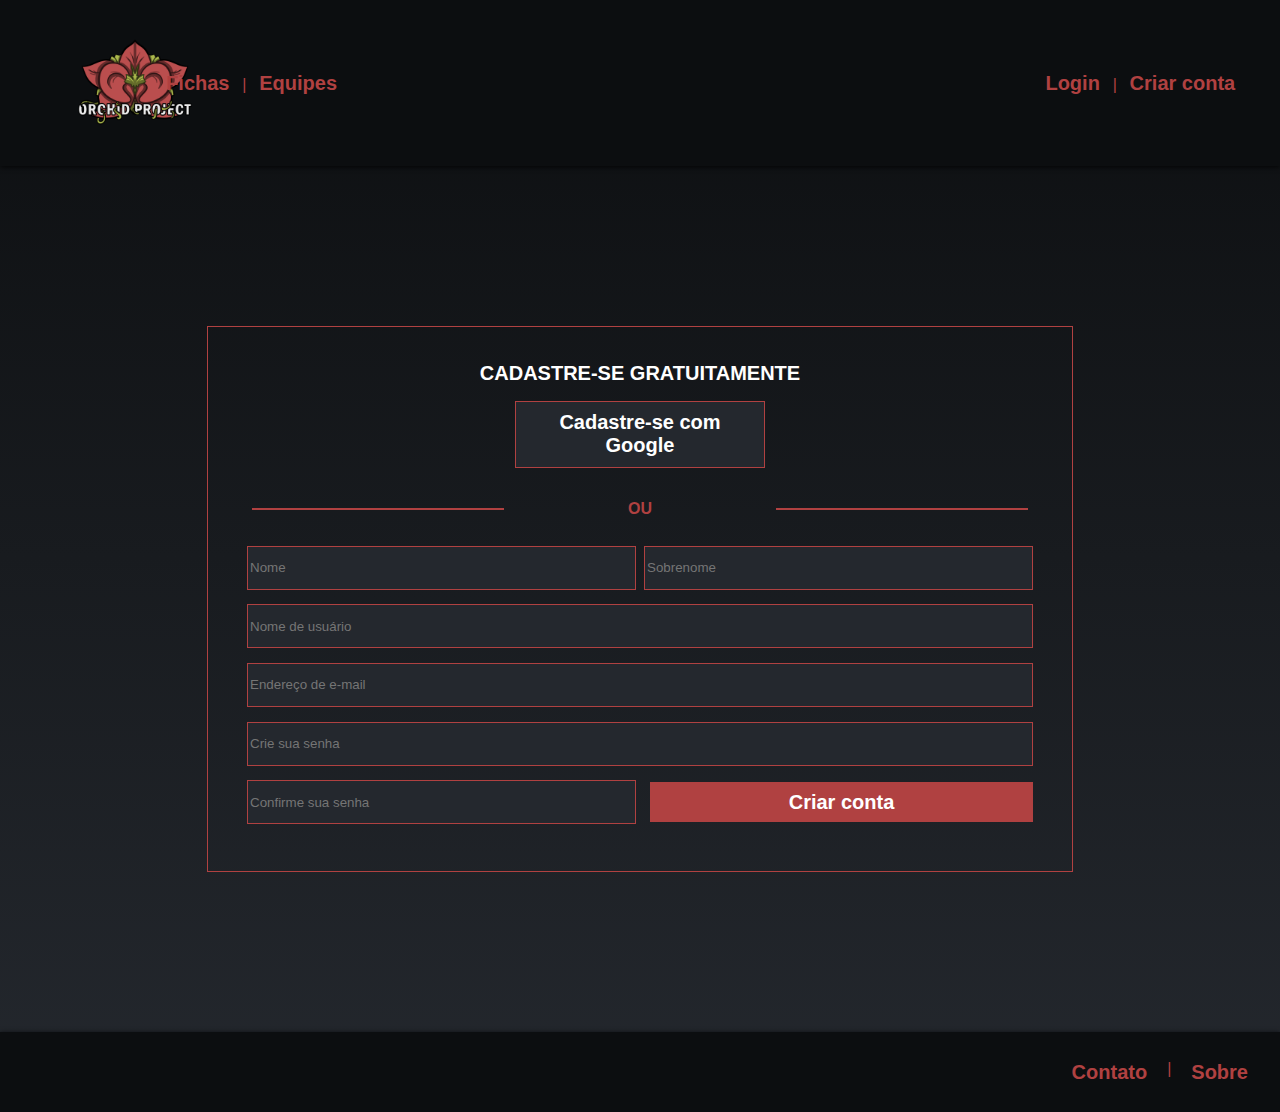
<file: cadastro.html>
<!DOCTYPE html>
<html lang="en">
<head>
    <meta charset="UTF-8">
    <meta http-equiv="X-UA-Compatible" content="IE=edge">
    <meta name="viewport" content="width=device-width, initial-scale=1.0">
    <title>Login</title>
    <link rel="stylesheet" href="stylelogin.css">
</head>
<body>

    <!DOCTYPE html>
<html lang="en">
<head>
    <meta charset="UTF-8">
    <meta http-equiv="X-UA-Compatible" content="IE=edge">
    <meta name="viewport" content="width=device-width, initial-scale=1.0">
    <link rel="stylesheet" href="stylecadastro.css">

    <title>Cadastro</title>

</head>
<body>

    <header class="top-header">
        <nav class="main-nav">
            <ul>
                <section class="logo">
                    <li><a href="home.html"><img src="/images/logo orchid.png" alt=""
                        /></a></li>
                </section>
                <section class="main-left">

                    <li><a href="#">Fichas</a><linha>|</linha><a href="equipe.html">Equipes</a></li>
                </section>
                <section class="main-right">
                    <li><a href="login.html">Login</a><linha>|</linha><a class="createacc" href="cadastro.html">Criar conta</a></li>
                </section>
            </ul>
        </nav>
    </header>

    <form action="">

    <!-- TÍTULO -->
        <section class="showcase-1">
            <div class="top-box top-box-a">
                <h1>CADASTRE-SE GRATUITAMENTE</h1>
            </div>

            <div class="top-box top-box-b">
                <button class="google-btn">Cadastre-se com Google</button>
            </div>
        </section>
    <!-- FIM DO TÍTULO -->

    <!-- LINHA -->
        <section class="showcase-2">
            <div class="top-box top-box-a">
                <hr color="#B04141">
            </div>

            <div class="top-box top-box-b">
                <p>OU</p>
            </div>

            <div class="top-box top-box-c">
                <hr color="#B04141">
            </div>
        </section>
    <!-- FIM DA LINHA -->

    <!-- INPUTS -->
        <section class="showcase-3">
            <div class="top-box top-box-a">
                <input type="text" placeholder="Nome" name="nome" class="input-register">
            </div>

            <div class="top-box top-box-b">
                <input type="text" placeholder="Sobrenome" name="sobrenome" class="input-register">
            </div>
        </section>

        <section class="showcase-4">
            <div class="top-box top-box-a">
                <input type="text" placeholder="Nome de usuário" name="username" class="input-register">
            </div>
        </section>

        <section class="showcase-5">
            <div class="top-box top-box-a">
                <input type="text" placeholder="Endereço de e-mail" name="email" class="input-register">
            </div>
        </section>

        <section class="showcase-6">
            <div class="top-box top-box-a">
                <input type="text" placeholder="Crie sua senha" name="senha-1" class="input-register">
            </div>
        </section>

        <section class="showcase-7">
            <div class="top-box top-box-a">
                <input type="text" placeholder="Confirme sua senha" name="senha-1" class="input-register">
            </div>

            <div class="top-box top-box-b">
                <button class="create-acc-btn">Criar conta</button>
            </div>
        </section>
        
    <!-- FIM DOS INPUTS -->

    </form>
    
    <footer>
        <ul>
            <li><a href="contato.html">Contato</a></li>
            <li><linha>|</linha></li>
            <li><a href="sobrenos.html">Sobre</a></li>
        </ul>
    </footer>
    
</body>
</html>
    
</body>
</html>
</file>
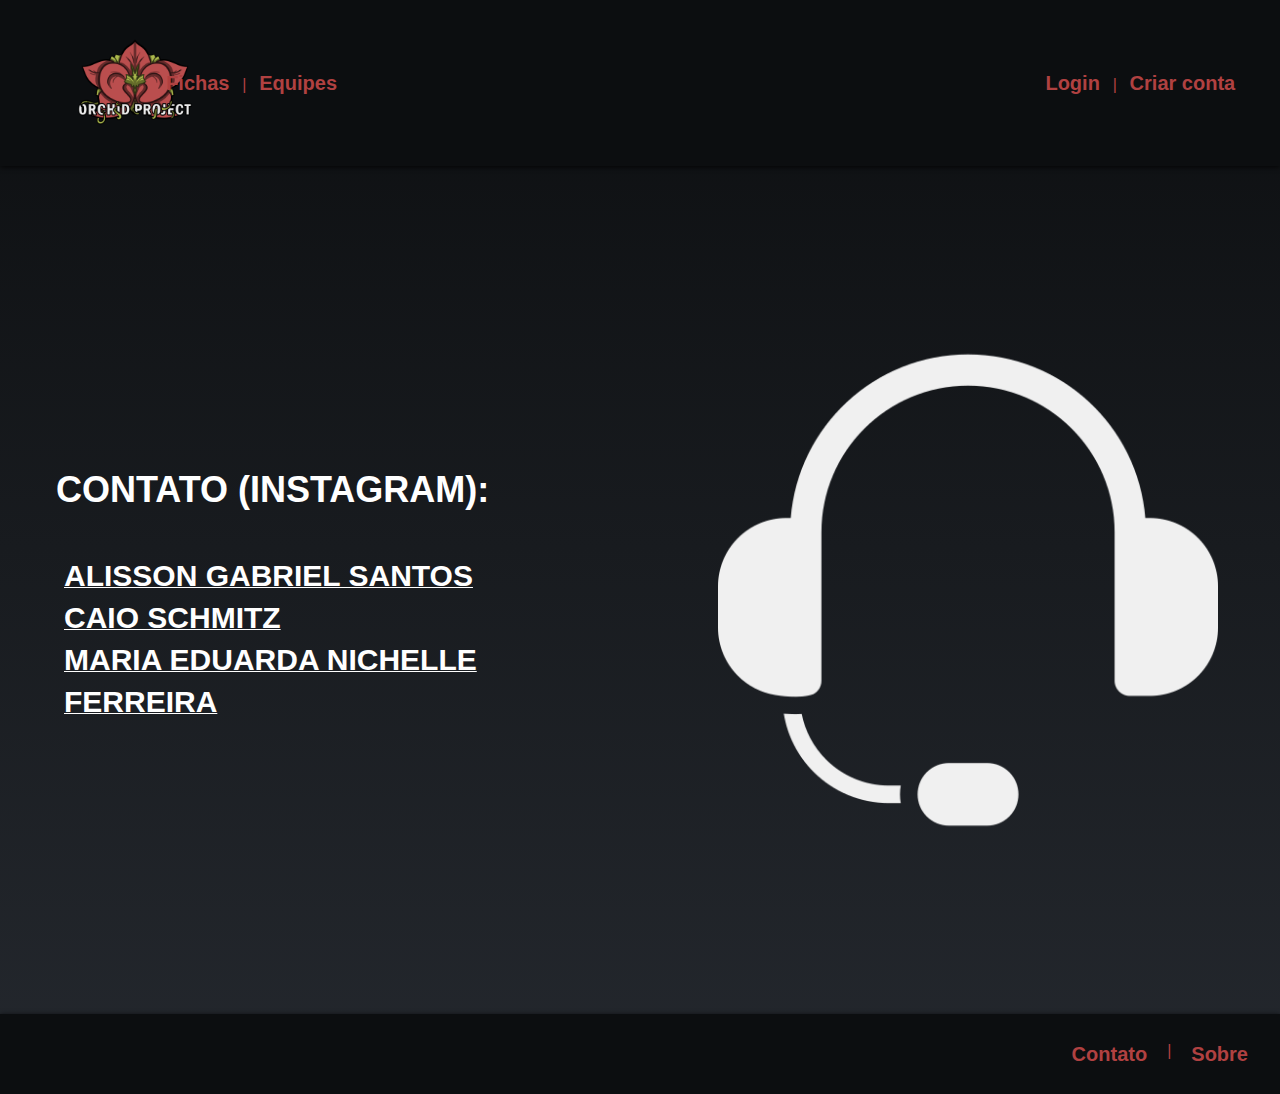
<file: contato.html>
<!DOCTYPE html>
<html lang="en">
<head>
    <meta charset="UTF-8">
    <meta http-equiv="X-UA-Compatible" content="IE=edge">
    <meta name="viewport" content="width=device-width, initial-scale=1.0">
    <title>Contato</title>
    <link rel="stylesheet" href="stylecontato.css">
</head>
<body>

    <header class="top-header">
        <nav class="main-nav">
            <ul>
                <section class="logo">
                    <li><a href="home.html"><img src="/images/logo orchid.png" alt=""
                        /></a></li>
                </section>
                <section class="main-left">

                    <li><a href="#">Fichas</a><linha>|</linha><a href="equipe.html">Equipes</a></li>
                </section>
                <section class="main-right">
                    <li><a href="login.html">Login</a><linha>|</linha><a class="createacc" href="cadastro.html">Criar conta</a></li>
                </section>
            </ul>
        </nav>
    </header>

    <section class="sobrenos">
        <div class="element top-box-a">
            <h1>CONTATO (INSTAGRAM):</h1>
            <ul class="contact-list">
                <li><a href="https://www.instagram.com/aliso_gab/">ALISSON GABRIEL SANTOS</a></li>
                <li><a href="https://www.instagram.com/caio_mitz/">CAIO SCHMITZ</a></li>
                <li><a href="https://www.instagram.com/maria.nichelle/">MARIA EDUARDA NICHELLE FERREIRA</a></li>
            </ul>
        </div>

        <div class="element top-box-b">
            <img style="filter: invert(100%) sepia(0%) saturate(7488%) hue-rotate(143deg) brightness(100%) contrast(88%);" class="contato-image" src="/images/support.png" alt="">
        </div>
    </section>

    <footer>
        <ul>
            <li><a href="contato.html">Contato</a></li>
            <li><linha>|</linha></li>
            <li><a href="sobrenos.html">Sobre</a></li>
        </ul>
    </footer>

    
</body>
</html>
</file>
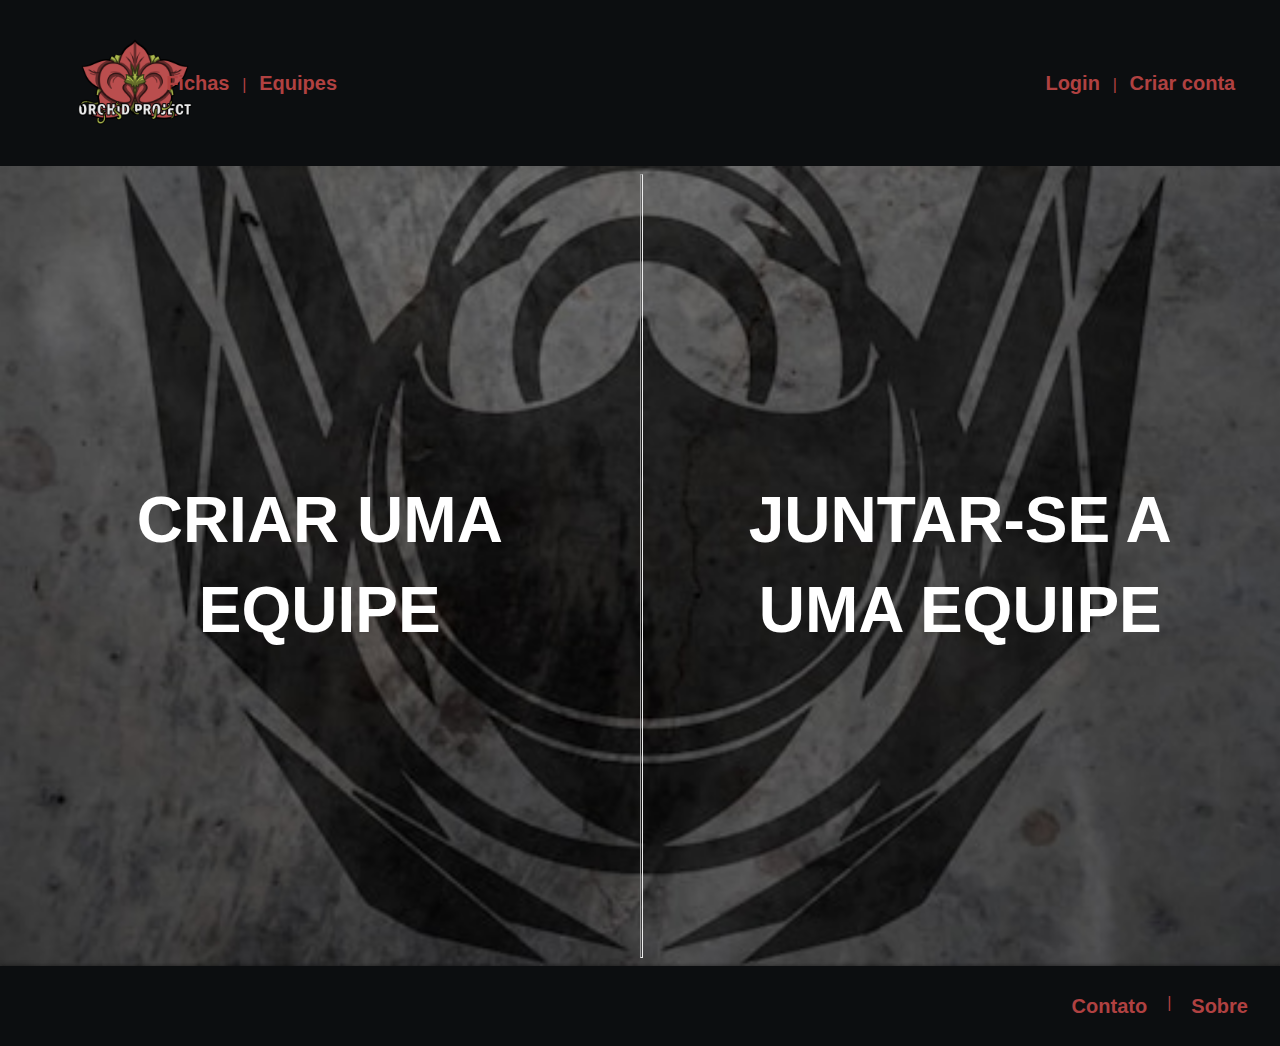
<file: equipe.html>
<!DOCTYPE html>
<html lang="en">
<head>
    <meta charset="UTF-8">
    <meta http-equiv="X-UA-Compatible" content="IE=edge">
    <meta name="viewport" content="width=device-width, initial-scale=1.0">
    <link rel="stylesheet" href="styleequipe.css">
    <title>EQUIPES</title>
</head>
<body>

    <header class="top-header">
        <nav class="main-nav">
            <ul>
                <section class="logo">
                    <li><a href="home.html"><img src="/images/logo orchid.png" alt=""
                        /></a></li>
                </section>
                <section class="main-left">

                    <li><a href="#">Fichas</a><linha>|</linha><a href="equipe.html">Equipes</a></li>
                </section>
                <section class="main-right">
                    <li><a href="login.html">Login</a><linha>|</linha><a class="createacc" href="cadastro.html">Criar conta</a></li>
                </section>
            </ul>
        </nav>
    </header>

    <section class="info">
        <div class="bgordem">
            <div class="top-box top-box-a">
                <a href="#">CRIAR UMA EQUIPE</a>
            </div>
            <hr class="top-box linecut">
            <div class="top-box top-box-b">
                <a href="#">JUNTAR-SE A UMA EQUIPE</a>
             </div>
        </div>
   </section>








    <footer>
        <ul>
            <li><a href="contato.html">Contato</a></li>
            <li><linha>|</linha></li>
            <li><a href="sobrenos.html">Sobre</a></li>
        </ul>
    </footer>
    
</body>
</html>
</file>
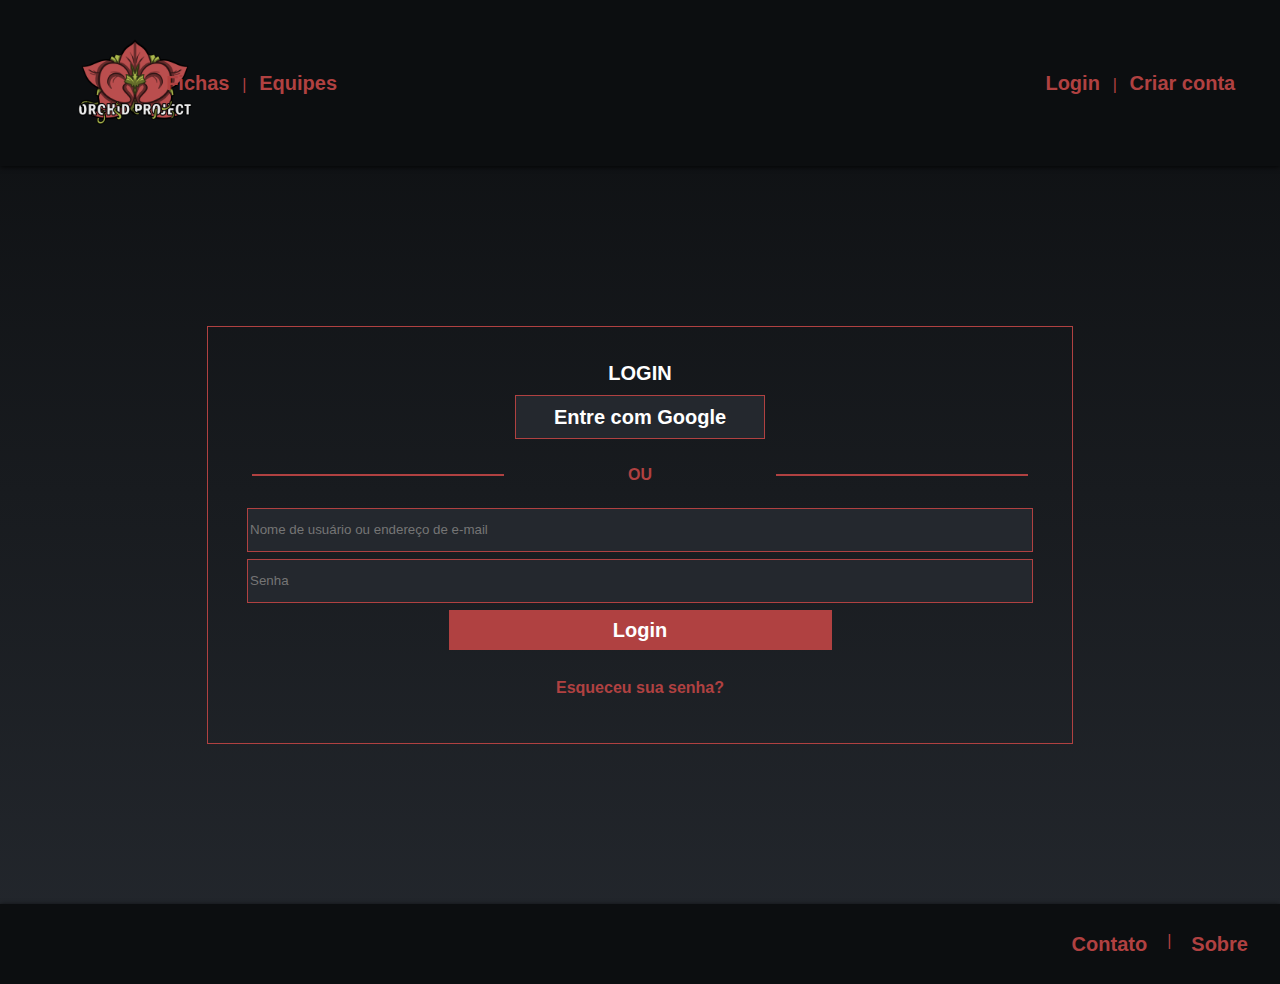
<file: login.html>
<!DOCTYPE html>
<html lang="en">
<head>
    <meta charset="UTF-8">
    <meta http-equiv="X-UA-Compatible" content="IE=edge">
    <meta name="viewport" content="width=device-width, initial-scale=1.0">
    <link rel="stylesheet" href="stylelogin.css">

    <title>Login</title>

</head>
<body>

    <header class="top-header">
        <nav class="main-nav">
            <ul>
                <section class="logo">
                    <li><a href="home.html"><img src="/images/logo orchid.png" alt=""
                        /></a></li>
                </section>
                <section class="main-left">

                    <li><a href="#">Fichas</a><linha>|</linha><a href="equipe.html">Equipes</a></li>
                </section>
                <section class="main-right">
                    <li><a href="login.html">Login</a><linha>|</linha><a class="createacc" href="cadastro.html">Criar conta</a></li>
                </section>
            </ul>
        </nav>
    </header>

    <form action="">

    <!-- TÍTULO -->
        <section class="showcase-1">
            <div class="top-box top-box-a">
                <h1>LOGIN</h1>
            </div>

            <div class="top-box top-box-b">
                <button class="google-btn">Entre com Google</button>
            </div>
        </section>
    <!-- FIM DO TÍTULO -->

    <!-- LINHA -->
        <section class="showcase-2">
            <div class="top-box top-box-a">
                <hr color="#B04141">
            </div>

            <div class="top-box top-box-b">
                <p>OU</p>
            </div>

            <div class="top-box top-box-c">
                <hr color="#B04141">
            </div>
        </section>
    <!-- FIM DA LINHA -->

    <!-- INPUTS -->

        <section class="showcase-4">
            <div class="top-box top-box-a">
                <input type="text" placeholder="Nome de usuário ou endereço de e-mail" name="username" class="input-register">
            </div>
        </section>

        <section class="showcase-5">
            <div class="top-box top-box-a">
                <input type="text" placeholder="Senha" name="email" class="input-register">
            </div>
        </section>

        <section class="showcase-7">

            <div class="top-box top-box-b">
                <button class="create-acc-btn">Login</button>
            </div>
        </section>

        <section class="showcase-extra">
            <div class="top-box-a">
                <a href="#" class="forgot-pass">Esqueceu sua senha?</a>
            </div>
        </section>
        
    <!-- FIM DOS INPUTS -->

    </form>
    
    <footer>
        <ul>
            <li><a href="contato.html">Contato</a></li>
            <li><linha>|</linha></li>
            <li><a href="sobrenos.html">Sobre</a></li>
        </ul>
    </footer>
    
</body>
</html>
</file>
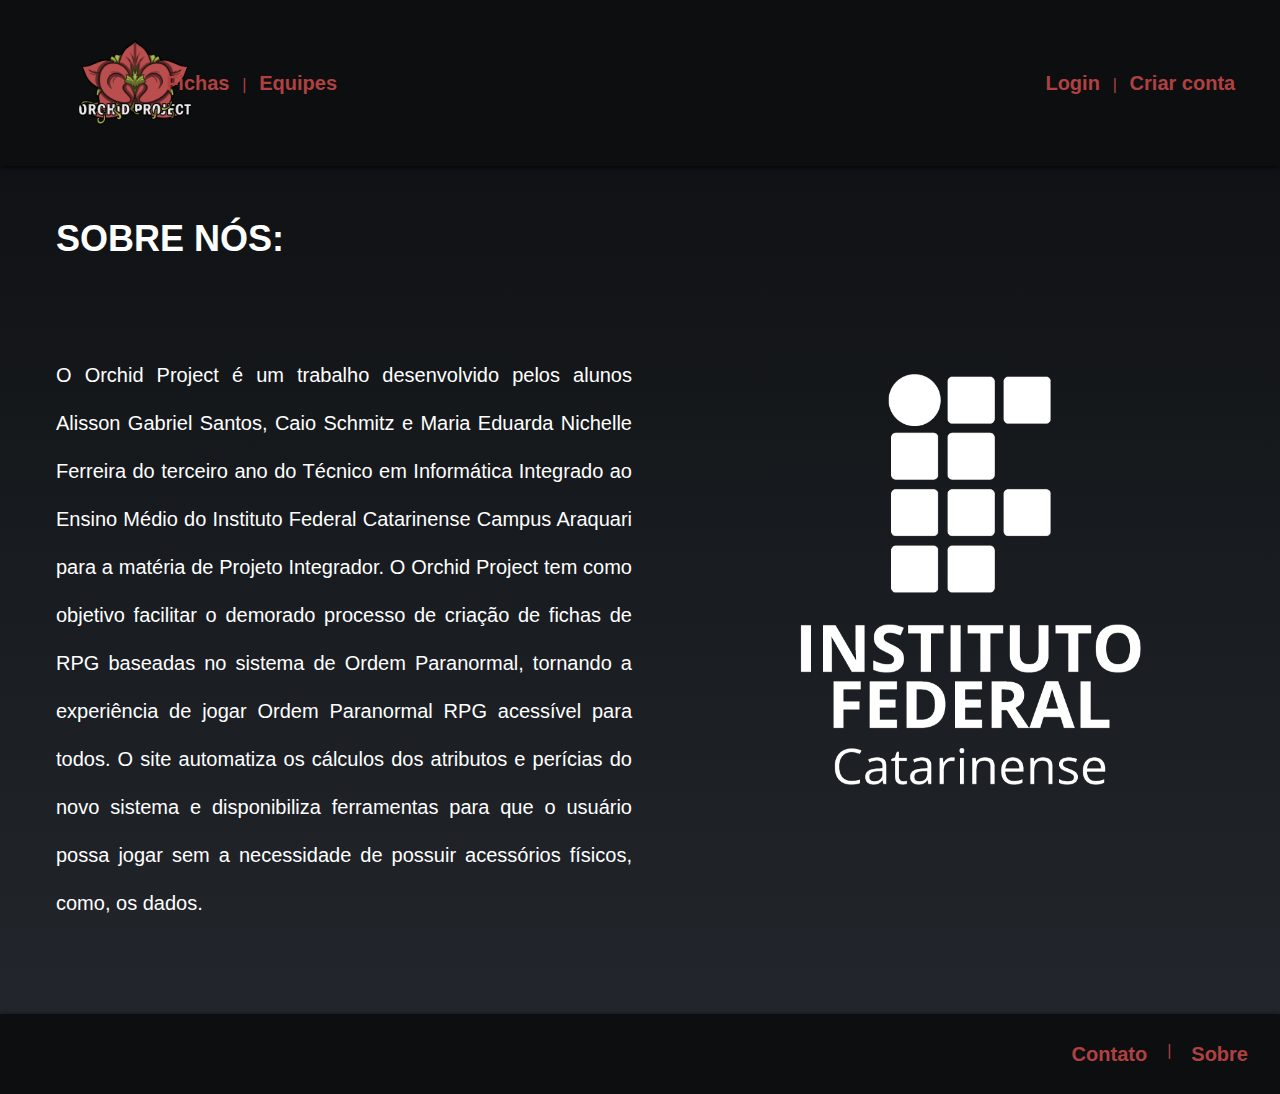
<file: sobrenos.html>
<!DOCTYPE html>
<html lang="en">
<head>
    <meta charset="UTF-8">
    <meta http-equiv="X-UA-Compatible" content="IE=edge">
    <meta name="viewport" content="width=device-width, initial-scale=1.0">
    <title>Sobre nós</title>
    <link rel="stylesheet" href="stylesobrenos.css">
</head>
<body>

    <header class="top-header">
        <nav class="main-nav">
            <ul>
                <section class="logo">
                    <li><a href="home.html"><img src="/images/logo orchid.png" alt=""
                        /></a></li>
                </section>
                <section class="main-left">

                    <li><a href="#">Fichas</a><linha>|</linha><a href="equipe.html">Equipes</a></li>
                </section>
                <section class="main-right">
                    <li><a href="login.html">Login</a><linha>|</linha><a class="createacc" href="cadastro.html">Criar conta</a></li>
                </section>
            </ul>
        </nav>
    </header>

    <section class="sobrenos">
        <div class="element top-box-a">
            <h1>SOBRE NÓS:</h1>
            <p>O Orchid Project é um trabalho desenvolvido pelos alunos Alisson Gabriel Santos, Caio Schmitz e Maria Eduarda Nichelle Ferreira do terceiro ano do Técnico em Informática Integrado ao Ensino Médio do Instituto Federal Catarinense Campus Araquari para a matéria de Projeto Integrador.
                O Orchid Project tem como objetivo facilitar o demorado processo de criação de fichas de RPG baseadas no sistema de Ordem Paranormal, tornando a experiência de jogar Ordem Paranormal RPG acessível para todos.
               O site automatiza os cálculos dos atributos e perícias do novo sistema e disponibiliza ferramentas para que o usuário possa jogar sem a necessidade de possuir acessórios físicos, como, os dados.
               </p>
        </div>

        <div class="element top-box-b">
            <img src="/images/Logo_vertical_branco.png" alt="">
        </div>
    </section>

    <footer>
        <ul>
            <li><a href="contato.html">Contato</a></li>
            <li><linha>|</linha></li>
            <li><a href="sobrenos.html">Sobre</a></li>
        </ul>
    </footer>

    
</body>
</html>
</file>
<file: stylelogin.css>
::-webkit-scrollbar {
    width: 0;
}
:root {
    --primary: #24282E; 
    --secondary: #0c0e10;
    --light: #ffffff;
    --red: #B04141;
    --shadow: 0 1px 5px rgba(0, 0, 0, 0.8);
}

html {
    box-sizing: border-box;
    font-family: 'Montserrat', Arial, Helvetica, sans-serif;
    color: var(--light);
}

body {
    background: linear-gradient(#0c0e10, #24282E);
    margin: 0px;
    line-height: 1.4;
}

img {
    max-width: 100%;
}

.logo img {
    width: 180px;
    height: auto;
    padding: 0px;
}

.wrapper {
    display: grid;
    /* grid-gap: 20px; */
}

/* HEADER */

.top-header {
    display: grid;
    box-shadow: var(--shadow);
    background-color: var(--secondary);
}

.logo {
    grid-area: logo;
    margin-left: 2rem;
}

.logo li {
    display: flex;
    justify-content: left;
    padding: 0px;
}

.main-left {
    grid-area: main-left;
    align-items: center;
    margin-left: -280px;
}

.main-right {
    grid-area: main-right;
    align-items: center;
    margin-right: 2rem;
}

.main-nav .main-left {
    display: flex;
    justify-content: left;
    align-items: center;
    list-style: none;
    
}

.main-nav .main-right {
    display: flex;
    justify-content: right;
    align-items: center;
    list-style: none;
    
}

.main-nav ul {
    display: grid;
    grid-gap: 20px;
    padding: 0;
    list-style: none;
    grid-template-columns: repeat(3, 1fr);
    align-items: center;
    grid-template-areas: 
        'logo main-left main-right';
}

.main-nav a {
    color: var(--red);
    text-decoration: none;
    padding: 0.8rem;
    font-size: 20px;
    font-weight: bold;
}

.main-nav a:hover {
    color: #863131;
}

/* FIM DO HEADER */

/* FOOTER */

footer {
    box-shadow: var(--shadow);
    background-color: var(--secondary);
    height: 80px;
    display: flex;
    align-items: center;
    justify-content: end;
}

footer ul {
    display: flex;
    grid-gap: 20px;
    padding: 0;
    list-style: none;
    justify-content: right;
    /* margin-top: 30px; */
    margin-right: 2rem;
}

footer a {
    color: var(--red);
    text-decoration: none;
    /* padding: 0.8rem; */
    font-size: 20px;
    /* margin-right: 2rem; */
    font-weight: bold;
}

/* footer linha {
    margin-right: 2rem;
} */

footer a:hover {
    color: #863131;
}

linha {
    color: #B04141;
}

/* FIM DO FOOTER */

/* FORM */

form {
    margin: 10rem auto;
    border: solid #B04141;
    border-width: 1px;
    padding: 2rem;
    width: 50rem;
    height: 22rem;
    display: grid;
    justify-content: center;
}


.top-box-a {
    grid-area: top-box-a;
}

.top-box-b {
    grid-area: top-box-b;
}

.top-box-c {
    grid-area: top-box-c;
}

.input-register {
    border: solid 1px var(--red);
    background-color: var(--primary);
    height: 40px;
}

.showcase-1 {
    display: grid;
    grid-template-columns: 1fr;
    grid-template-areas: 
    'top-box-a'
    'top-box-b';
}

.showcase-1 h1 {
    display: flex;
    align-items: center;
    justify-content: center;
    font-weight: bold;
    font-size: 20px;
    margin: 0;
}

.showcase-1 .google-btn {
    background-color: var(--primary);
    color: var(--light);
    padding: 0.6rem 1.3rem;
    text-decoration: none;
    border: solid 1px;
    border-color: var(--red);
    width: 200px;
    font-weight: bold;
    font-size: 20px;
    display: flex;
    align-items: center;
    justify-content: center;
    width: 250px;
}

.showcase-1 .top-box-b {
    display: flex;
    align-items: center;
    justify-content: center;
}

.showcase-2 {
    display: grid;
    grid-template-columns: repeat(3, 1fr);
    grid-template-areas: 
    'top-box-a top-box-b top-box-c';
}

.showcase-2 .top-box {
    display: flex;
    justify-content: center;
    align-items: center;
}

.showcase-2 .top-box-a {
    display: flex;
    align-items: center;
}

.showcase-2 .top-box-a hr {
    display: flex;
    align-items: center;
    width: 250px;
}

.showcase-2 .top-box-b p {
    color: var(--red);
    font-weight: bold;
}

.showcase-2 .top-box-b {
    display: flex;
    align-items: center;
    justify-content: center;
}

.showcase-2 .top-box-c {
    display: flex;
    align-items: center;
}

.showcase-2 .top-box-c hr {
    display: flex;
    align-items: center;
    width: 250px;
}

.showcase-3 {
    display: grid;
    grid-template-columns: repeat(2, 1fr);
    grid-template-areas: 
    'top-box-a top-box-b';
}

.showcase-3 .top-box {
    display: flex;
    /* align-items: center; */
    /* justify-content: center; */
}

.showcase-3 .top-box-b {
    display: flex;
    align-items: center;
    justify-content: right;
}

.showcase-3 .top-box-a {
    display: flex;
    align-items: center;
    justify-content: left;
}

.showcase-3 .top-box-a input {
    width: 383px;
}

.showcase-3 .top-box-b input {
    width: 383px;
}

.showcase-4 {
    display: grid;
    grid-template-columns: 1fr;
    grid-template-areas: 
    'top-box-a';
    height: 40px;
}

.showcase-4 .top-box {
    display: flex;
    align-items: center;
}

.showcase-4 .top-box-a input{
    width: 780px; 
}

.showcase-5 {
    display: grid;
    grid-template-columns: 1fr;
    grid-template-areas: 
    'top-box-a';
    height: 40px;
}

.showcase-5 .top-box {
    display: flex;
    align-items: center;
}

.showcase-5 .top-box-a input{
    width: 780px; 
}

.showcase-6 {
    display: grid;
    grid-template-columns: 1fr;
    grid-template-areas: 
    'top-box-a';
}

.showcase-6 .top-box {
    display: flex;
    align-items: center;
}

.showcase-6 .top-box-a input{
    width: 780px; 
}

.showcase-7 {
    display: grid;
    grid-template-columns: 1fr;
    grid-template-areas: 
    'top-box-b';
    height: 40px;
}

.showcase-7 .top-box {
    display: flex;
    align-items: center;
}

.showcase-7 .top-box-b {
    display: flex;
    align-items: center;
    justify-content: center;
}

.showcase-7 .top-box-a {
    display: flex;
    align-items: center;
    justify-content: left;
}


.showcase-7 .top-box-a input {
    width: 383px;
}

.showcase-7 .top-box-b .create-acc-btn {
    background-color: var(--red);
    color: var(--light);
    text-decoration: none;
    font-weight: bold;
    font-size: 20px;
    border: 2px;
    width: 383px;
    height: 40px;
}

.showcase-extra {
    display: grid;
    grid-template-columns: 1fr;
    grid-template-areas:
    'top-box-a';
}

.top-box-a .forgot-pass{
    text-decoration: none;
    color: var(--red);
    font-weight: bold;
    display: flex;
    justify-content: center;
    margin-top: 1rem;
}

.top-box-a .forgot-pass:hover{
    text-decoration: underline;
}
</file>
<file: stylecadastro.css>
::-webkit-scrollbar {
    width: 0;
}
:root {
    --primary: #24282E; 
    --secondary: #0c0e10;
    --light: #ffffff;
    --red: #B04141;
    --shadow: 0 1px 5px rgba(0, 0, 0, 0.8);
}

html {
    box-sizing: border-box;
    font-family: 'Montserrat', Arial, Helvetica, sans-serif;
    color: var(--light);
}

body {
    background: linear-gradient(#0c0e10, #24282E);
    margin: 0px;
    line-height: 1.4;
}

img {
    max-width: 100%;
}

.logo img {
    width: 180px;
    height: auto;
    padding: 0px;
}

.wrapper {
    display: grid;
    /* grid-gap: 20px; */
}

/* HEADER */

.top-header {
    display: grid;
    box-shadow: var(--shadow);
    background-color: var(--secondary);
}

.logo {
    grid-area: logo;
    margin-left: 2rem;
}

.logo li {
    display: flex;
    justify-content: left;
    padding: 0px;
}

.main-left {
    grid-area: main-left;
    align-items: center;
    margin-left: -280px;
}

.main-right {
    grid-area: main-right;
    align-items: center;
    margin-right: 2rem;
}

.main-nav .main-left {
    display: flex;
    justify-content: left;
    align-items: center;
    list-style: none;
    
}

.main-nav .main-right {
    display: flex;
    justify-content: right;
    align-items: center;
    list-style: none;
    
}

.main-nav ul {
    display: grid;
    grid-gap: 20px;
    padding: 0;
    list-style: none;
    grid-template-columns: repeat(3, 1fr);
    align-items: center;
    grid-template-areas: 
        'logo main-left main-right';
}

.main-nav a {
    color: var(--red);
    text-decoration: none;
    padding: 0.8rem;
    font-size: 20px;
    font-weight: bold;
}

.main-nav a:hover {
    color: #863131;
}

/* FIM DO HEADER */

/* FOOTER */

footer {
    box-shadow: var(--shadow);
    background-color: var(--secondary);
    height: 80px;
    display: flex;
    align-items: center;
    justify-content: end;
}

footer ul {
    display: flex;
    grid-gap: 20px;
    padding: 0;
    list-style: none;
    justify-content: right;
    /* margin-top: 30px; */
    margin-right: 2rem;
}

footer a {
    color: var(--red);
    text-decoration: none;
    /* padding: 0.8rem; */
    font-size: 20px;
    /* margin-right: 2rem; */
    font-weight: bold;
}

/* footer linha {
    margin-right: 2rem;
} */

footer a:hover {
    color: #863131;
}

linha {
    color: #B04141;
}

/* FIM DO FOOTER */

/* FORM */

form {
    margin: 10rem auto;
    border: solid #B04141;
    border-width: 1px;
    padding: 2rem;
    width: 50rem;
    height: 30rem;
    display: grid;
    justify-content: center;
}


.top-box-a {
    grid-area: top-box-a;
}

.top-box-b {
    grid-area: top-box-b;
}

.top-box-c {
    grid-area: top-box-c;
}

.input-register {
    border: solid 1px var(--red);
    background-color: var(--primary);
    height: 40px;
}

.showcase-1 {
    display: grid;
    grid-template-columns: 1fr;
    grid-template-areas: 
    'top-box-a'
    'top-box-b';
}

.showcase-1 h1 {
    display: flex;
    align-items: center;
    justify-content: center;
    font-weight: bold;
    font-size: 20px;
    margin: 0;
}

.showcase-1 .google-btn {
    background-color: var(--primary);
    color: var(--light);
    padding: 0.6rem 1.3rem;
    text-decoration: none;
    border: solid 1px;
    border-color: var(--red);
    width: 200px;
    font-weight: bold;
    font-size: 20px;
    display: flex;
    align-items: center;
    justify-content: center;
    width: 250px;
}

.showcase-1 .top-box-b {
    display: flex;
    align-items: center;
    justify-content: center;
}

.showcase-2 {
    display: grid;
    grid-template-columns: repeat(3, 1fr);
    grid-template-areas: 
    'top-box-a top-box-b top-box-c';
}

.showcase-2 .top-box {
    display: flex;
    justify-content: center;
    align-items: center;
}

.showcase-2 .top-box-a {
    display: flex;
    align-items: center;
}

.showcase-2 .top-box-a hr {
    display: flex;
    align-items: center;
    width: 250px;
}

.showcase-2 .top-box-b p {
    color: var(--red);
    font-weight: bold;
}

.showcase-2 .top-box-b {
    display: flex;
    align-items: center;
    justify-content: center;
}

.showcase-2 .top-box-c {
    display: flex;
    align-items: center;
}

.showcase-2 .top-box-c hr {
    display: flex;
    align-items: center;
    width: 250px;
}

.showcase-3 {
    display: grid;
    grid-template-columns: repeat(2, 1fr);
    grid-template-areas: 
    'top-box-a top-box-b';
    height: 40px;
}

.showcase-3 .top-box {
    display: flex;
    /* align-items: center; */
    /* justify-content: center; */
}

.showcase-3 .top-box-b {
    display: flex;
    align-items: center;
    justify-content: right;
}

.showcase-3 .top-box-a {
    display: flex;
    align-items: center;
    justify-content: left;
}

.showcase-3 .top-box-a input {
    width: 383px;
}

.showcase-3 .top-box-b input {
    width: 383px;
}

.showcase-4 {
    display: grid;
    grid-template-columns: 1fr;
    grid-template-areas: 
    'top-box-a';
}

.showcase-4 .top-box {
    display: flex;
    align-items: center;
}

.showcase-4 .top-box-a input{
    width: 780px; 
}

.showcase-5 {
    display: grid;
    grid-template-columns: 1fr;
    grid-template-areas: 
    'top-box-a';
}

.showcase-5 .top-box {
    display: flex;
    align-items: center;
}

.showcase-5 .top-box-a input{
    width: 780px; 
}

.showcase-6 {
    display: grid;
    grid-template-columns: 1fr;
    grid-template-areas: 
    'top-box-a';
    height: 40px;
}

.showcase-6 .top-box {
    display: flex;
    align-items: center;
}

.showcase-6 .top-box-a input{
    width: 780px; 
}

.showcase-7 {
    display: grid;
    grid-template-columns: repeat(2, 1fr);
    grid-template-areas: 
    'top-box-a top-box-a top-box-b';
}

.showcase-7 .top-box {
    display: flex;
    align-items: center;
}

.showcase-7 .top-box-b {
    display: flex;
    align-items: center;
    justify-content: right;
}

.showcase-7 .top-box-a {
    display: flex;
    align-items: center;
    justify-content: left;
}


.showcase-7 .top-box-a input {
    width: 383px;
}

.showcase-7 .top-box-b .create-acc-btn {
    background-color: var(--red);
    color: var(--light);
    text-decoration: none;
    font-weight: bold;
    font-size: 20px;
    border: 2px;
    width: 383px;
    height: 40px;
}
</file>
<file: stylecontato.css>
::-webkit-scrollbar {
    width: 0;
}
:root {
    --primary: #24282E; 
    --secondary: #0c0e10;
    --light: #ffffff;
    --red: #B04141;
    --shadow: 0 1px 5px rgba(0, 0, 0, 0.8);
}

html {
    box-sizing: border-box;
    font-family: 'Montserrat', Arial, Helvetica, sans-serif;
    color: var(--light);
}

body {
    background: linear-gradient(#0c0e10, #24282E);
    margin: 0px 0px;
    line-height: 1.4;
}

img {
    max-width: 100%;
}

.logo img {
    width: 180px;
    height: auto;
    padding: 0px;
}

.wrapper {
    display: grid;
    /* grid-gap: 20px; */
}

/* HEADER */

.top-header {
    display: grid;
    box-shadow: var(--shadow);
    background-color: var(--secondary);
}

.logo {
    grid-area: logo;
    margin-left: 2rem;
}

.logo li {
    display: flex;
    justify-content: left;
    padding: 0px;
}

.main-left {
    grid-area: main-left;
    align-items: center;
    margin-left: -280px;
}

.main-right {
    grid-area: main-right;
    align-items: center;
    margin-right: 2rem;
}

.main-nav .main-left {
    display: flex;
    justify-content: left;
    align-items: center;
    list-style: none;
    
}

.main-nav .main-right {
    display: flex;
    justify-content: right;
    align-items: center;
    list-style: none;
    
}

.main-nav ul {
    display: grid;
    grid-gap: 20px;
    padding: 0;
    list-style: none;
    grid-template-columns: repeat(3, 1fr);
    align-items: center;
    grid-template-areas: 
        'logo main-left main-right';
}

.main-nav a {
    color: var(--red);
    text-decoration: none;
    padding: 0.8rem;
    font-size: 20px;
    font-weight: bold;
}

.main-nav a:hover {
    color: #863131;
}

/* FIM DO HEADER */

/* SOBRE NÓS */

.sobrenos {
    display: grid;
    margin-top: 3rem;
    margin-left: 2rem;
    grid-template-columns: repeat(2, 1fr);
    grid-template-areas: 
    'top-box-a top-box-b';
    align-items: center;
    justify-content: center;
    height: 50rem;
}

.element {
    display: grid;
    padding: 1.5rem;
    margin-top: -3rem;
}

.top-box-a {
    grid-area: top-box-a;
}

.top-box-a h1 {
    font-weight: bold;
    display: flex;
    justify-content: left;
    font-size: 2.25rem;
}

.top-box-a p {
    line-height: 3rem;
    text-align: justify;
    display: flex;
    justify-content: left;
    font-size: 20px;
}

.top-box-a .contact-list {
    list-style: none;
    text-decoration: underline;
    margin-left: -2rem;
}

.contact-list a{
    font-size: 30px;
}

.top-box-a a {
    text-decoration: none;
    color: var(--light);
    font-weight: bold;
}

.top-box-b {
    display: flex;
    grid-area: top-box-b;
    align-items: center;
    justify-content: center;
}

.top-box-b .contato-image {
    height: 500px;
    width: auto;
    display: flex;
    justify-content: right;
    align-items: baseline;
    fill: #ffffff;
}

/* FIM DO SOBRE NÓS */

/* FOOTER */

footer {
    box-shadow: var(--shadow);
    background-color: var(--secondary);
    height: 80px;
    display: flex;
    align-items: center;
    justify-content: end;
}

footer ul {
    display: flex;
    grid-gap: 20px;
    padding: 0;
    list-style: none;
    justify-content: right;
    /* margin-top: 30px; */
    margin-right: 2rem;
}

footer a {
    color: var(--red);
    text-decoration: none;
    /* padding: 0.8rem; */
    font-size: 20px;
    /* margin-right: 2rem; */
    font-weight: bold;
}

/* footer linha {
    margin-right: 2rem;
} */

footer a:hover {
    color: #863131;
}

linha {
    color: #B04141;
}


/* FIM DO FOOTER */
</file>
<file: styleequipe.css>
::-webkit-scrollbar {
    width: 0;
}
:root {
    --primary: #24282E; 
    --secondary: #0c0e10;
    --light: #ffffff;
    --red: #B04141;
    --shadow: 0 1px 5px rgba(0, 0, 0, 0.8);
}

html {
    box-sizing: border-box;
    font-family: 'Montserrat', Arial, Helvetica, sans-serif;
    color: var(--light);
}

body {
    background: linear-gradient(#0c0e10, #24282E);
    margin: 0px 0px;
    line-height: 1.4;
}

img {
    max-width: 100%;
}

.logo img {
    width: 180px;
    height: auto;
    padding: 0px;
}

.wrapper {
    display: grid;
    /* grid-gap: 20px; */
}

/* TOP HEADER */

.top-header {
    display: grid;
    box-shadow: var(--shadow);
    background-color: var(--secondary);
}

.logo {
    grid-area: logo;
    margin-left: 2rem;
}

.logo li {
    display: flex;
    justify-content: left;
    padding: 0px;
}

.main-left {
    grid-area: main-left;
    align-items: center;
    margin-left: -280px;
}

.main-right {
    grid-area: main-right;
    align-items: center;
    margin-right: 2rem;
}

.main-nav .main-left {
    display: flex;
    justify-content: left;
    align-items: center;
    list-style: none;
    
}

.main-nav .main-right {
    display: flex;
    justify-content: right;
    align-items: center;
    list-style: none;
    
}

.main-nav ul {
    display: grid;
    grid-gap: 20px;
    padding: 0;
    list-style: none;
    grid-template-columns: repeat(3, 1fr);
    align-items: center;
    grid-template-areas: 
        'logo main-left main-right';
}

.main-nav a {
    color: var(--red);
    text-decoration: none;
    padding: 0.8rem;
    font-size: 20px;
    font-weight: bold;
}

.main-nav a:hover {
    color: #863131;
}

/* FIM DO HEADER */

/* FOOTER */

footer {
    box-shadow: var(--shadow);
    background-color: var(--secondary);
    height: 80px;
    display: flex;
    align-items: center;
    justify-content: end;
}

footer ul {
    display: flex;
    grid-gap: 20px;
    padding: 0;
    list-style: none;
    justify-content: right;
    /* margin-top: 30px; */
    margin-right: 2rem;
}

footer a {
    color: var(--red);
    text-decoration: none;
    /* padding: 0.8rem; */
    font-size: 20px;
    /* margin-right: 2rem; */
    font-weight: bold;
}

/* footer linha {
    margin-right: 2rem;
} */

footer a:hover {
    color: #863131;
}

linha {
    color: #B04141;
}


/* FIM DO FOOTER */

/* TELA */

/* .info {
    min-height: 1vh;
    height: 1vh;
} */

.bgordem {
    background: url(images/ordo-realitas.jpeg);
    background-size: cover;
    background-position: center;
    display: grid;
    grid-template-columns: 1fr 1px 1fr;
    grid-template-areas: 
    'top-box-a linecut top-box-b';
    height: 50rem;
}


.info .top-box-a:hover{
    background-color: var(--secondary);
    background-color: rgba(0, 0, 0, 0.5);
    backdrop-filter: blur(5px);
}

.info .top-box-b:hover{
    background-color: var(--light);
    background-color: rgba(0, 0, 0, 0.5);
    backdrop-filter: blur(5px);
}

.top-box {
    display: grid;
    align-items: center;
    justify-items: center;
    /* padding: 1.5rem; */
}

.top-box-a {
    grid-area: top-box-a;
    display: flex;
    justify-content: center;
}

.linecut {
    grid-area: linecut;
    width: 1px;
    display: flex;
    align-items: center;
    justify-content: center;
}

.top-box-b {
    grid-area: top-box-b;
    display: flex;
    justify-content: center;
    text-decoration: none;
}

.top-box-b a {
    text-align: center;
    margin-left: 50px;
    margin-right: 50px;
    display: flex;
    align-items: center;
    justify-content: center;
}

.top-box a {
    color: var(--light);
    font-size: 4rem;
    font-weight: bold; 
    size-adjust: 100px;
    text-decoration: none;
}

.top-box-a a {
    text-align: center;
    margin-left: 50px;
    margin-right: 50px;
    display: flex;
    align-items: center;
    justify-content: center;
}
</file>
<file: stylesobrenos.css>
::-webkit-scrollbar {
    width: 0;
}
:root {
    --primary: #24282E; 
    --secondary: #0c0e10;
    --light: #ffffff;
    --red: #B04141;
    --shadow: 0 1px 5px rgba(0, 0, 0, 0.8);
}

html {
    box-sizing: border-box;
    font-family: 'Montserrat', Arial, Helvetica, sans-serif;
    color: var(--light);
}

body {
    background: linear-gradient(#0c0e10, #24282E);
    margin: 0px 0px;
    line-height: 1.4;
}

img {
    max-width: 100%;
}

.logo img {
    width: 180px;
    height: auto;
    padding: 0px;
}

.wrapper {
    display: grid;
    /* grid-gap: 20px; */
}

/* HEADER */

.top-header {
    display: grid;
    box-shadow: var(--shadow);
    background-color: var(--secondary);
}

.logo {
    grid-area: logo;
    margin-left: 2rem;
}

.logo li {
    display: flex;
    justify-content: left;
    padding: 0px;
}

.main-left {
    grid-area: main-left;
    align-items: center;
    margin-left: -280px;
}

.main-right {
    grid-area: main-right;
    align-items: center;
    margin-right: 2rem;
}

.main-nav .main-left {
    display: flex;
    justify-content: left;
    align-items: center;
    list-style: none;
    
}

.main-nav .main-right {
    display: flex;
    justify-content: right;
    align-items: center;
    list-style: none;
    
}

.main-nav ul {
    display: grid;
    grid-gap: 20px;
    padding: 0;
    list-style: none;
    grid-template-columns: repeat(3, 1fr);
    align-items: center;
    grid-template-areas: 
        'logo main-left main-right';
}

.main-nav a {
    color: var(--red);
    text-decoration: none;
    padding: 0.8rem;
    font-size: 20px;
    font-weight: bold;
}

.main-nav a:hover {
    color: #863131;
}

/* FIM DO HEADER */

/* SOBRE NÓS */

.sobrenos {
    display: grid;
    margin-top: 3rem;
    margin-left: 2rem;
    grid-template-columns: repeat(2, 1fr);
    grid-template-areas: 
    'top-box-a top-box-b';
    height: 50rem;
}

.element {
    display: grid;
    padding: 1.5rem;
    margin-top: -3rem;
}

.top-box-a {
    grid-area: top-box-a;
}

.top-box-a h1 {
    font-weight: bold;
    display: flex;
    justify-content: left;
    font-size: 2.25rem;
}

.top-box-a p {
    line-height: 3rem;
    text-align: justify;
    display: flex;
    justify-content: left;
    font-size: 20px;
}

.top-box-b {
    display: flex;
    grid-area: top-box-b;
    align-items: center;
    justify-content: center;
}

.top-box-b img {
    height: 500px;
    width: auto;
    display: flex;
    justify-content: right;
    align-items: baseline;
}

/* FIM DO SOBRE NÓS */

/* FOOTER */

footer {
    box-shadow: var(--shadow);
    background-color: var(--secondary);
    height: 80px;
    display: flex;
    align-items: center;
    justify-content: end;
}

footer ul {
    display: flex;
    grid-gap: 20px;
    padding: 0;
    list-style: none;
    justify-content: right;
    /* margin-top: 30px; */
    margin-right: 2rem;
}

footer a {
    color: var(--red);
    text-decoration: none;
    /* padding: 0.8rem; */
    font-size: 20px;
    /* margin-right: 2rem; */
    font-weight: bold;
}

/* footer linha {
    margin-right: 2rem;
} */

footer a:hover {
    color: #863131;
}

linha {
    color: #B04141;
}


/* FIM DO FOOTER */
</file>
